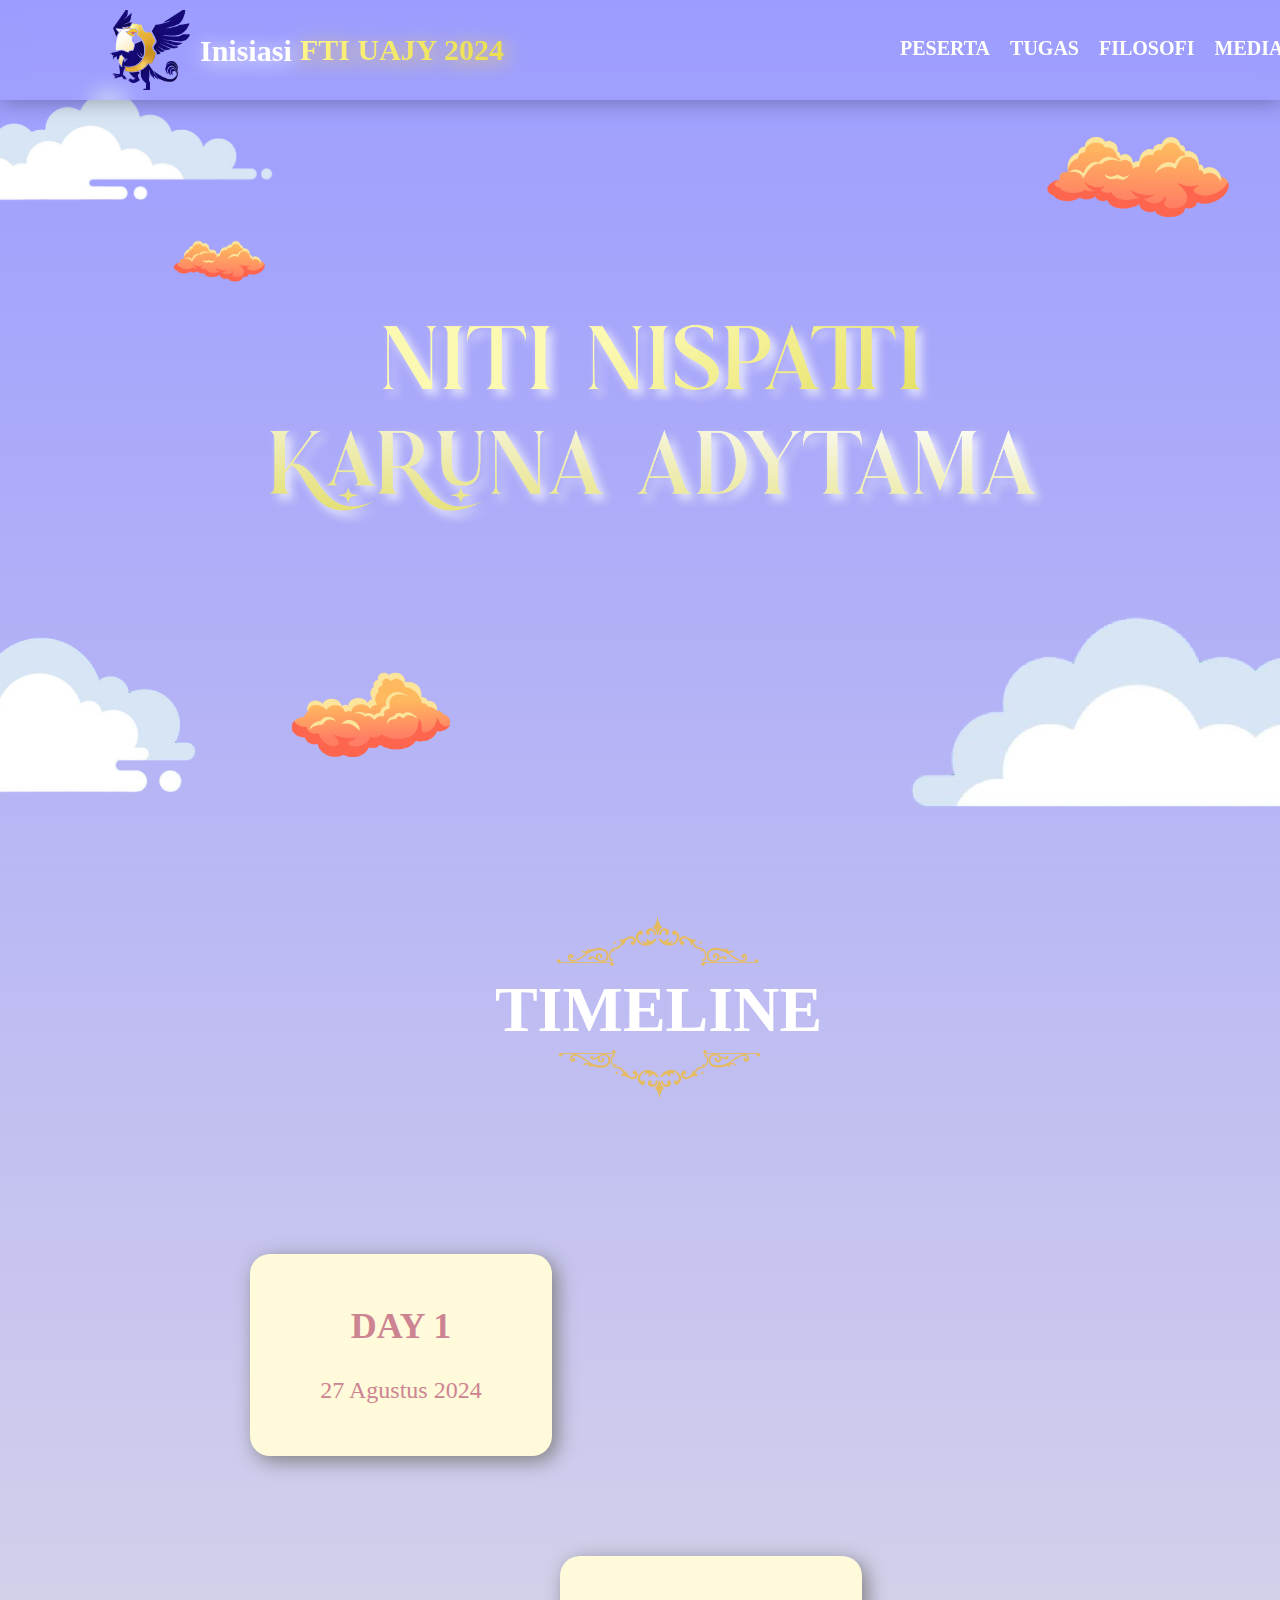
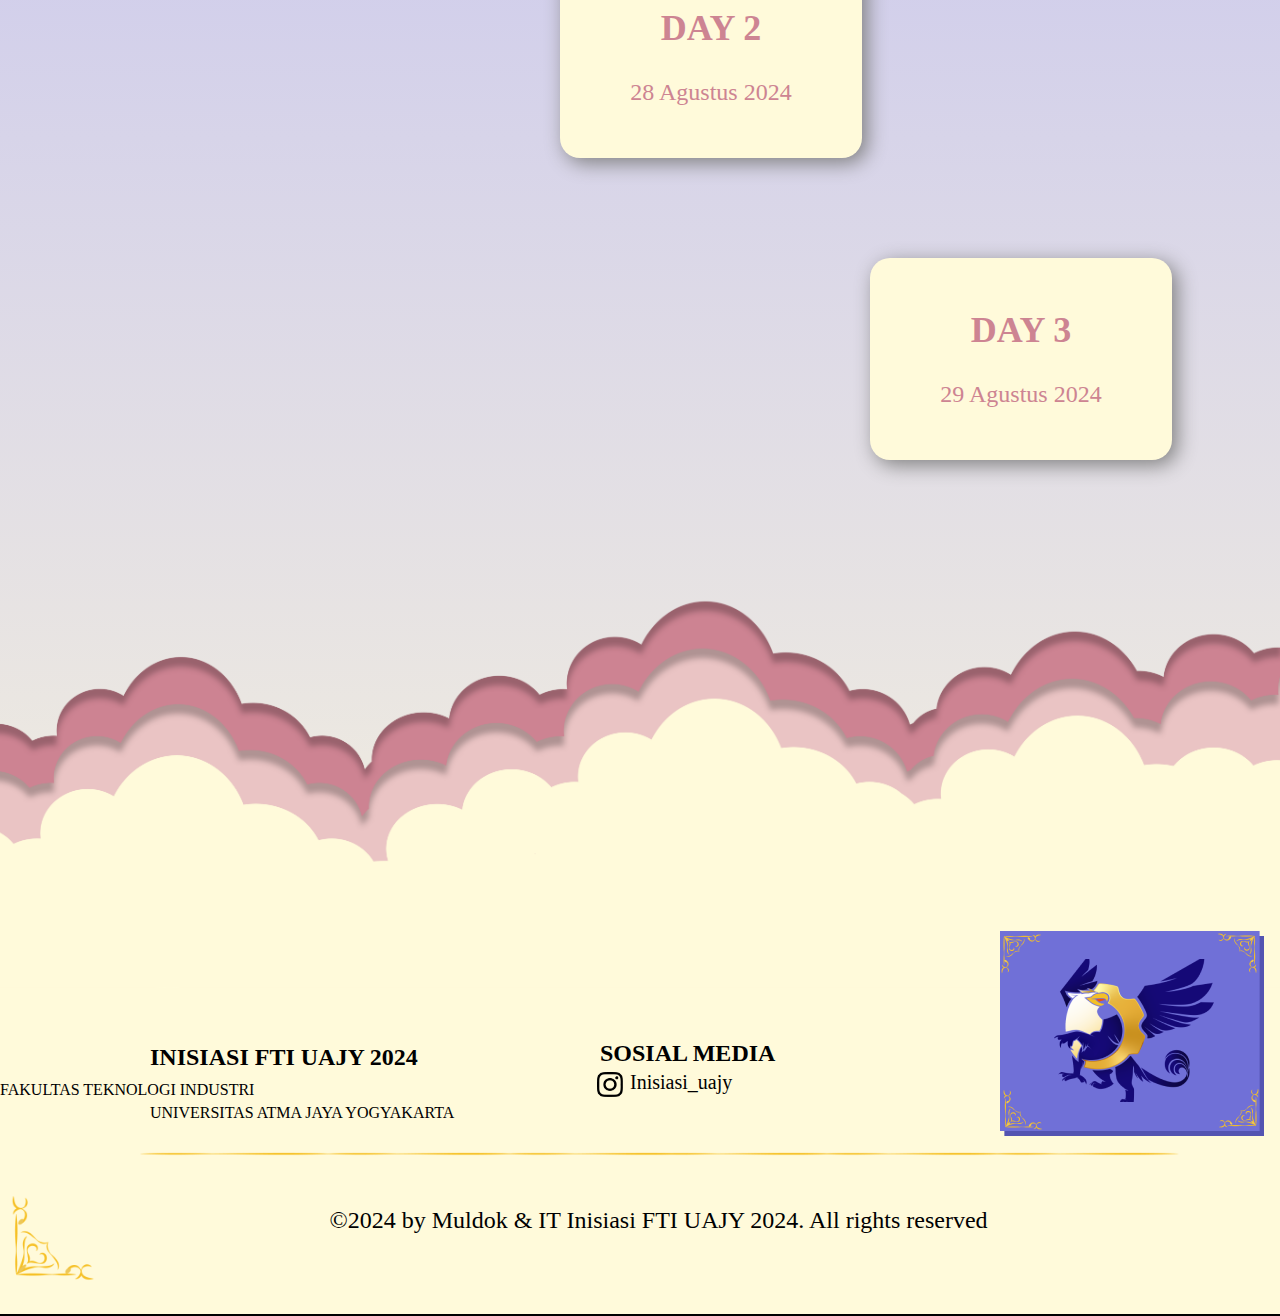
<file: index.html>
<!DOCTYPE html>
<html lang="en">
<head>
    <meta charset="UTF-8">
    <meta name="viewport" content="width=device-width, initial-scale=1.0">
    <title>INISIASI FTI UAJY 2024</title>
    <link rel="stylesheet" href="style.css">
</head>
<body>
    <div class="body">
        <!-- navbar -->
            <header class="navbar">
                <div class="logoblock">
                    <img class="imglogo" src="Asset Feeds/logo.png">
                    <h2 class="fontlogo">Inisiasi</h2>
                    <h2 class="fontlogo2">FTI UAJY 2024</h2>
                </div> 

                <div>
                    <ul class="listmenu">
                        <a href="peserta.html"><li class="peserta">PESERTA</li></a>
                        <a href="tugas.html"><li class="tugas">TUGAS</li></a>
                        <a href="filosofi.html"><li class="filosofi">FILOSOFI</li></a>
                        <a href="#"><li class="media">MEDIA</li></a>
                        <a href="#"><li class="panitia">PANITIA</li></a>
                    </ul>   
                </div>
            </header>    

        <!-- Content -->
            <section class="sec1">
                <img src="Asset Feeds/awan 1.png" class="awan1">
                <img src="Asset Feeds/awan orange 1.png" class="awanoren1"> 
                <img src="Asset Feeds/awan orange 1.png" class="awanoren3">
                <div class="blocktema">
                    <img src="Asset Feeds/Tema.png" class="tema">
                </div>
                <img src="Asset Feeds/awan 2.png" class="awan2">
                <img src="Asset Feeds/awan orange 2.png" class="awanoren2">
                <img src="Asset Feeds/awan 3.png" class="awan3">
            </section>

            <section class="sec2">
                <div class="bloksec2">
                    <img src="Asset Feeds/border atas.png" class="borderats">
                    <h1 class="timeline">TIMELINE</h1>
                    <img src="Asset Feeds/Border bawah.png" class="borderbwh">
                </div> 
                
                <div class="blokday1">
                    <h2 class="day1">DAY 1</h2>
                    <p class="tgl1">27 Agustus 2024</p>
                </div>

                <div class="blokday2">
                    <h2 class="day2">DAY 2</h2>
                    <p class="tgl2">28 Agustus 2024</p>
                </div>

                <div class="blokday3">
                    <h2 class="day3">DAY 3</h2>
                    <p class="tgl3">29 Agustus 2024</p>
                </div>
            </section>

            <section>
                <img src="Asset Feeds/kumpulan awan.png" class="kumpulanawan">
                <div class="bloksec3">
                    <h2 class="h2footer">INISIASI FTI UAJY 2024</h2>
                    <p class="fakultasfooter">FAKULTAS TEKNOLOGI INDUSTRI</p> 
                    <p class="univfooter">UNIVERSITAS ATMA JAYA YOGYAKARTA</p>
                    <div>
                        <img class="griffinfooter" src="Asset Feeds/Group 13.png">
                    </div>
                    <h2 class="medsosfooter">SOSIAL MEDIA</h2>
                    <img src="Asset Feeds/instagram logo.png" class="instalogo">
                    <p class="igfooter">Inisiasi_uajy</p>
                    <div>
                        <img src="Asset Feeds/Garis footer.png" class="garisfooter">
                    </div>
                    <div class="blokfooter">
                        <img src="Asset Feeds/Border sudut kiri.png" class="borderkiri">
                        <h2 class="copyright">©2024 by Muldok & IT Inisiasi FTI UAJY 2024. All rights reserved</h2>
                        <img src="Asset Feeds/Border sudut kanan.png" class="borderkanan">
                    </div>
                </div>
            </section>
    </div>
</body>
</html>
</file>
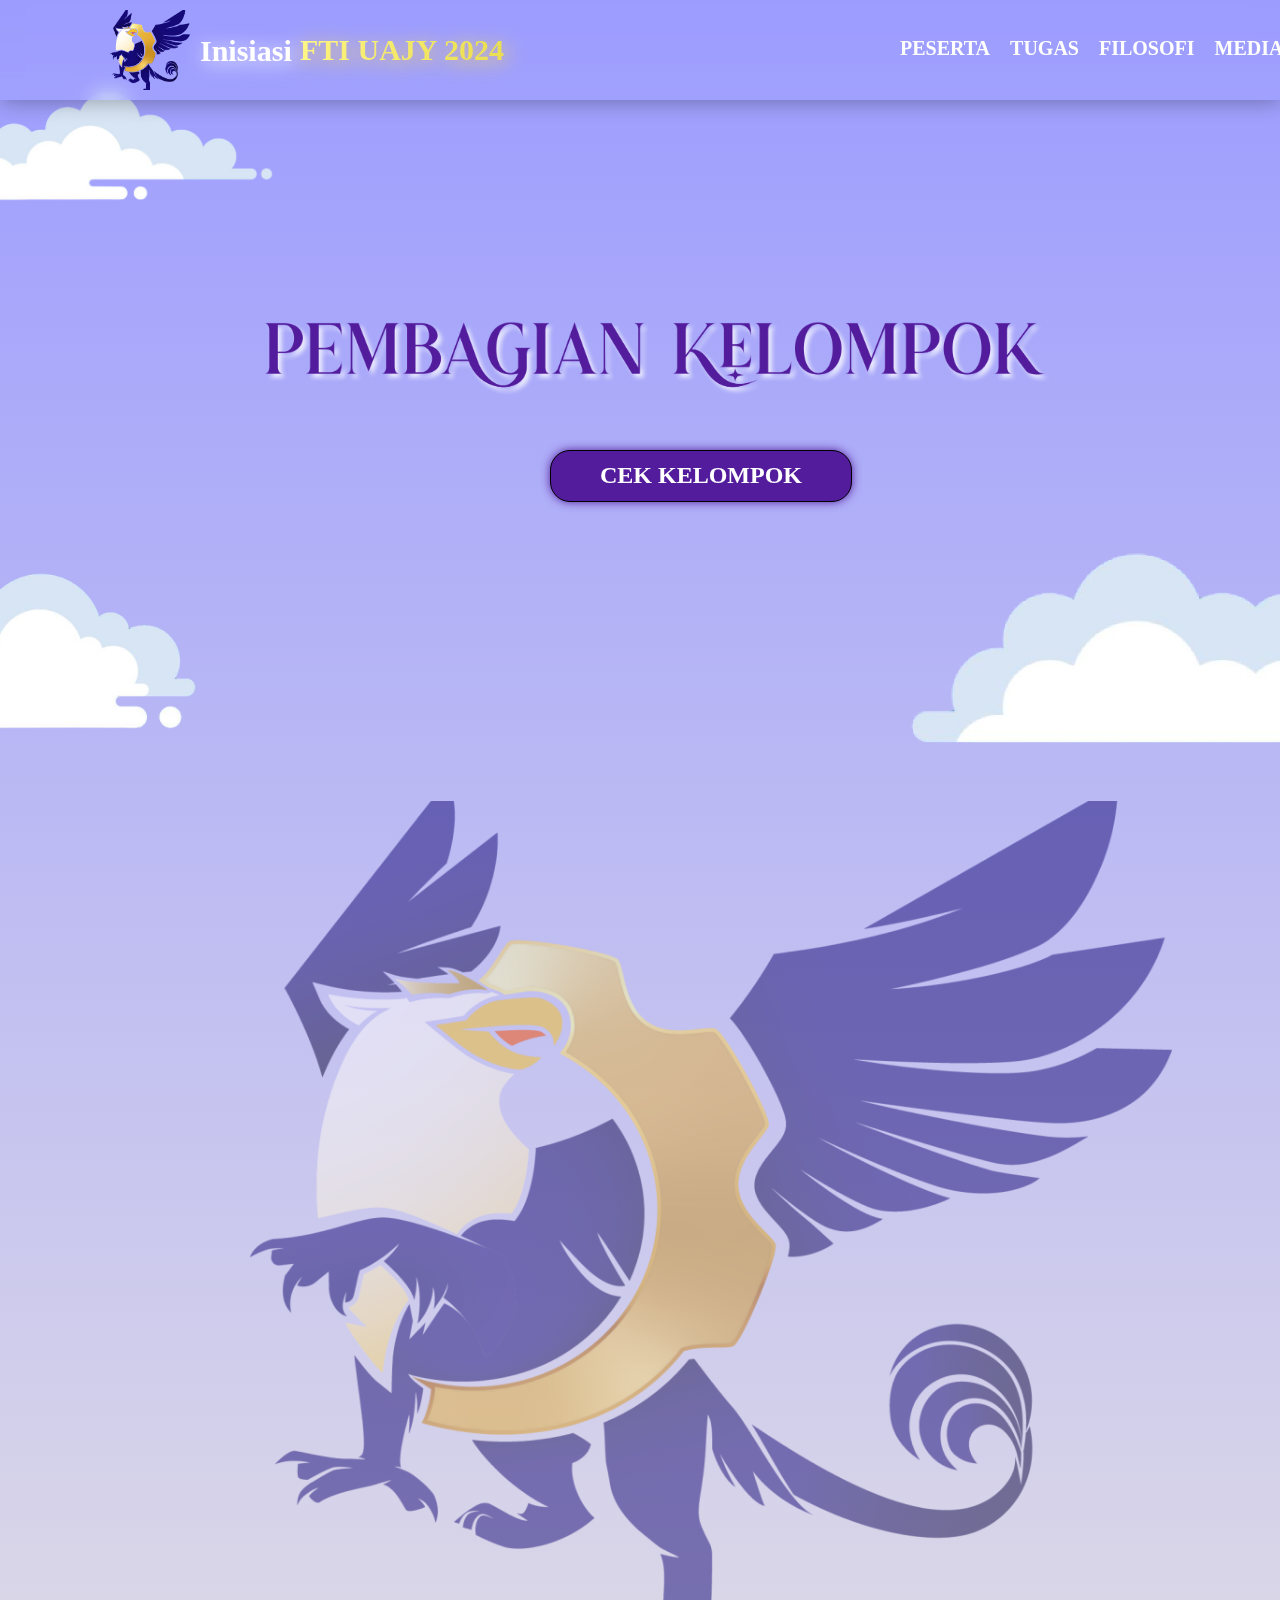
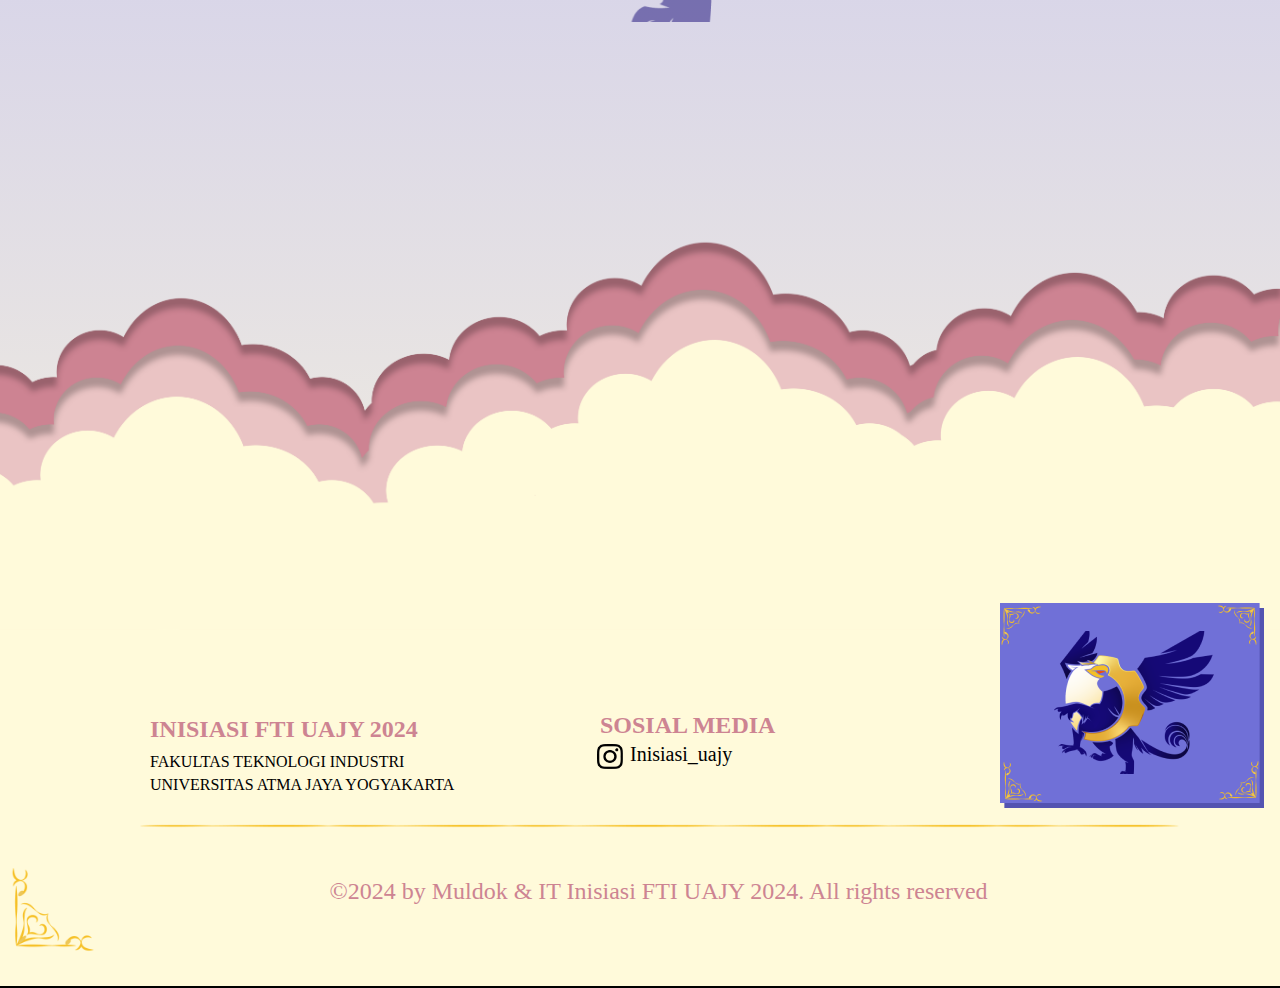
<file: peserta.html>
<!DOCTYPE html>
<html lang="en">
<head>
    <meta charset="UTF-8">
    <meta name="viewport" content="width=device-width, initial-scale=1.0">
    <title>INISIASI FTI UAJY 2024</title>
    <link rel="stylesheet" href="peserta.css">
</head>
<body>
    <div class="body">
        <!-- navbar -->
            <header class="navbar">
                <div class="logoblock">
                    <img class="imglogo" src="Asset Feeds/logo.png">
                    <h2 class="fontlogo">Inisiasi</h2>
                    <h2 class="fontlogo2">FTI UAJY 2024</h2>
                </div> 

                <div>
                    <ul class="listmenu">
                        <a href="#"><li class="peserta">PESERTA</li></a>
                        <a href="tugas.html"><li class="tugas">TUGAS</li></a>
                        <a href="#"><li class="filosofi">FILOSOFI</li></a>
                        <a href="#"><li class="media">MEDIA</li></a>
                        <a href="#"><li class="panitia">PANITIA</li></a>
                    </ul>   
                </div>
            </header>    

        <!-- Content -->
            <section class="sec1">
                <img src="Asset Feeds/awan 1.png" class="awan1">
                <div class="blocktema">
                    <img src="Asset Feeds/PEMBAGIAN KELOMPOK.png" class="tema">
                    <h2 class="btncek">CEK KELOMPOK</h2>
                </div>
                <img src="Asset Feeds/awan 2.png" class="awan2">
                <img src="Asset Feeds/awan 3.png" class="awan3">
            </section>

            <section class="sec2">
                <img src="Asset Feeds/griffin low.png" class="griffin">
            </section>

            <section>
                <img src="Asset Feeds/kumpulan awan.png" class="kumpulanawan">
                <div class="bloksec3">
                    <h2 class="h2footer">INISIASI FTI UAJY 2024</h2>
                    <p class="fakultasfooter">FAKULTAS TEKNOLOGI INDUSTRI</p> 
                    <p class="univfooter">UNIVERSITAS ATMA JAYA YOGYAKARTA</p>
                    <div>
                        <img class="griffinfooter" src="Asset Feeds/Group 13.png">
                    </div>
                    <h2 class="medsosfooter">SOSIAL MEDIA</h2>
                    <img src="Asset Feeds/instagram logo.png" class="instalogo">
                    <p class="igfooter">Inisiasi_uajy</p>
                    <div>
                        <img src="Asset Feeds/Garis footer.png" class="garisfooter">
                    </div>
                    <div class="blokfooter">
                        <img src="Asset Feeds/Border sudut kiri.png" class="borderkiri">
                        <h2 class="copyright">©2024 by Muldok & IT Inisiasi FTI UAJY 2024. All rights reserved</h2>
                        <img src="Asset Feeds/Border sudut kanan.png" class="borderkanan">
                    </div>
                </div>
            </section>
    </div>
</body>
</html>
</file>
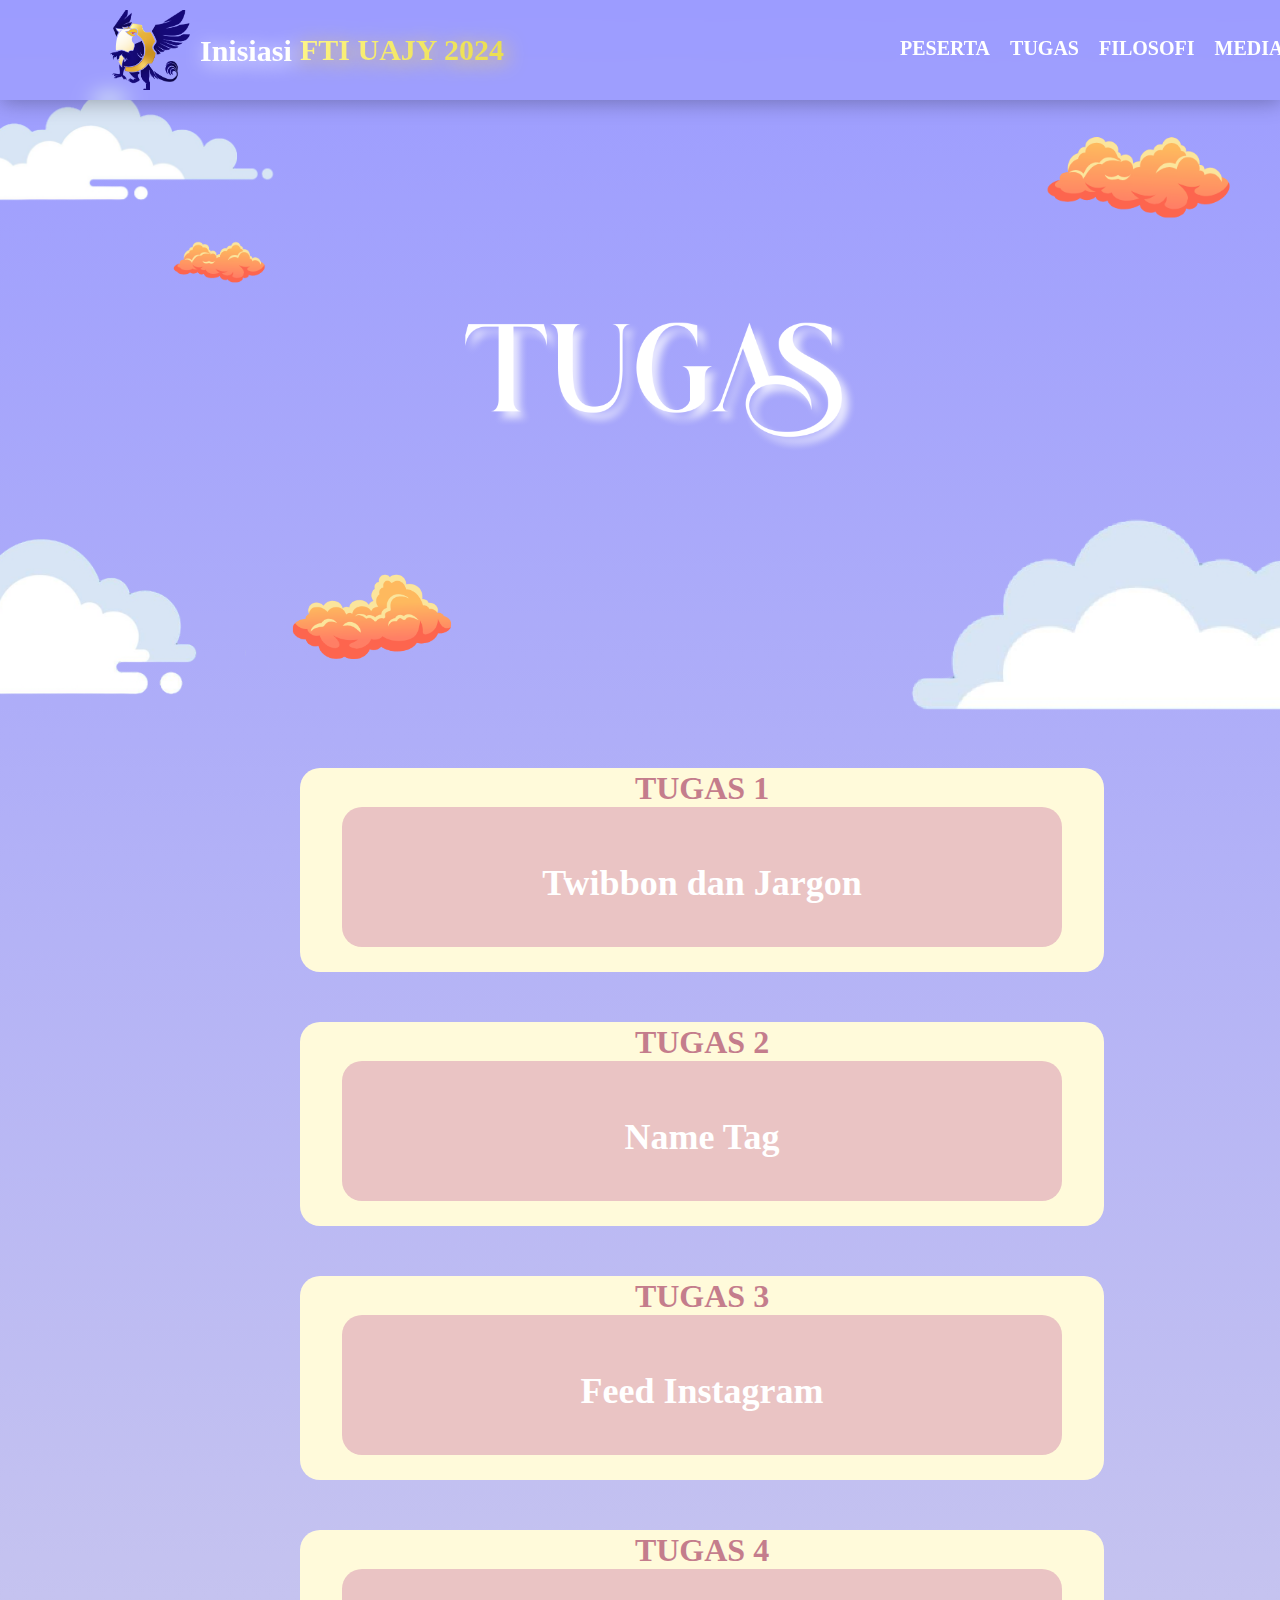
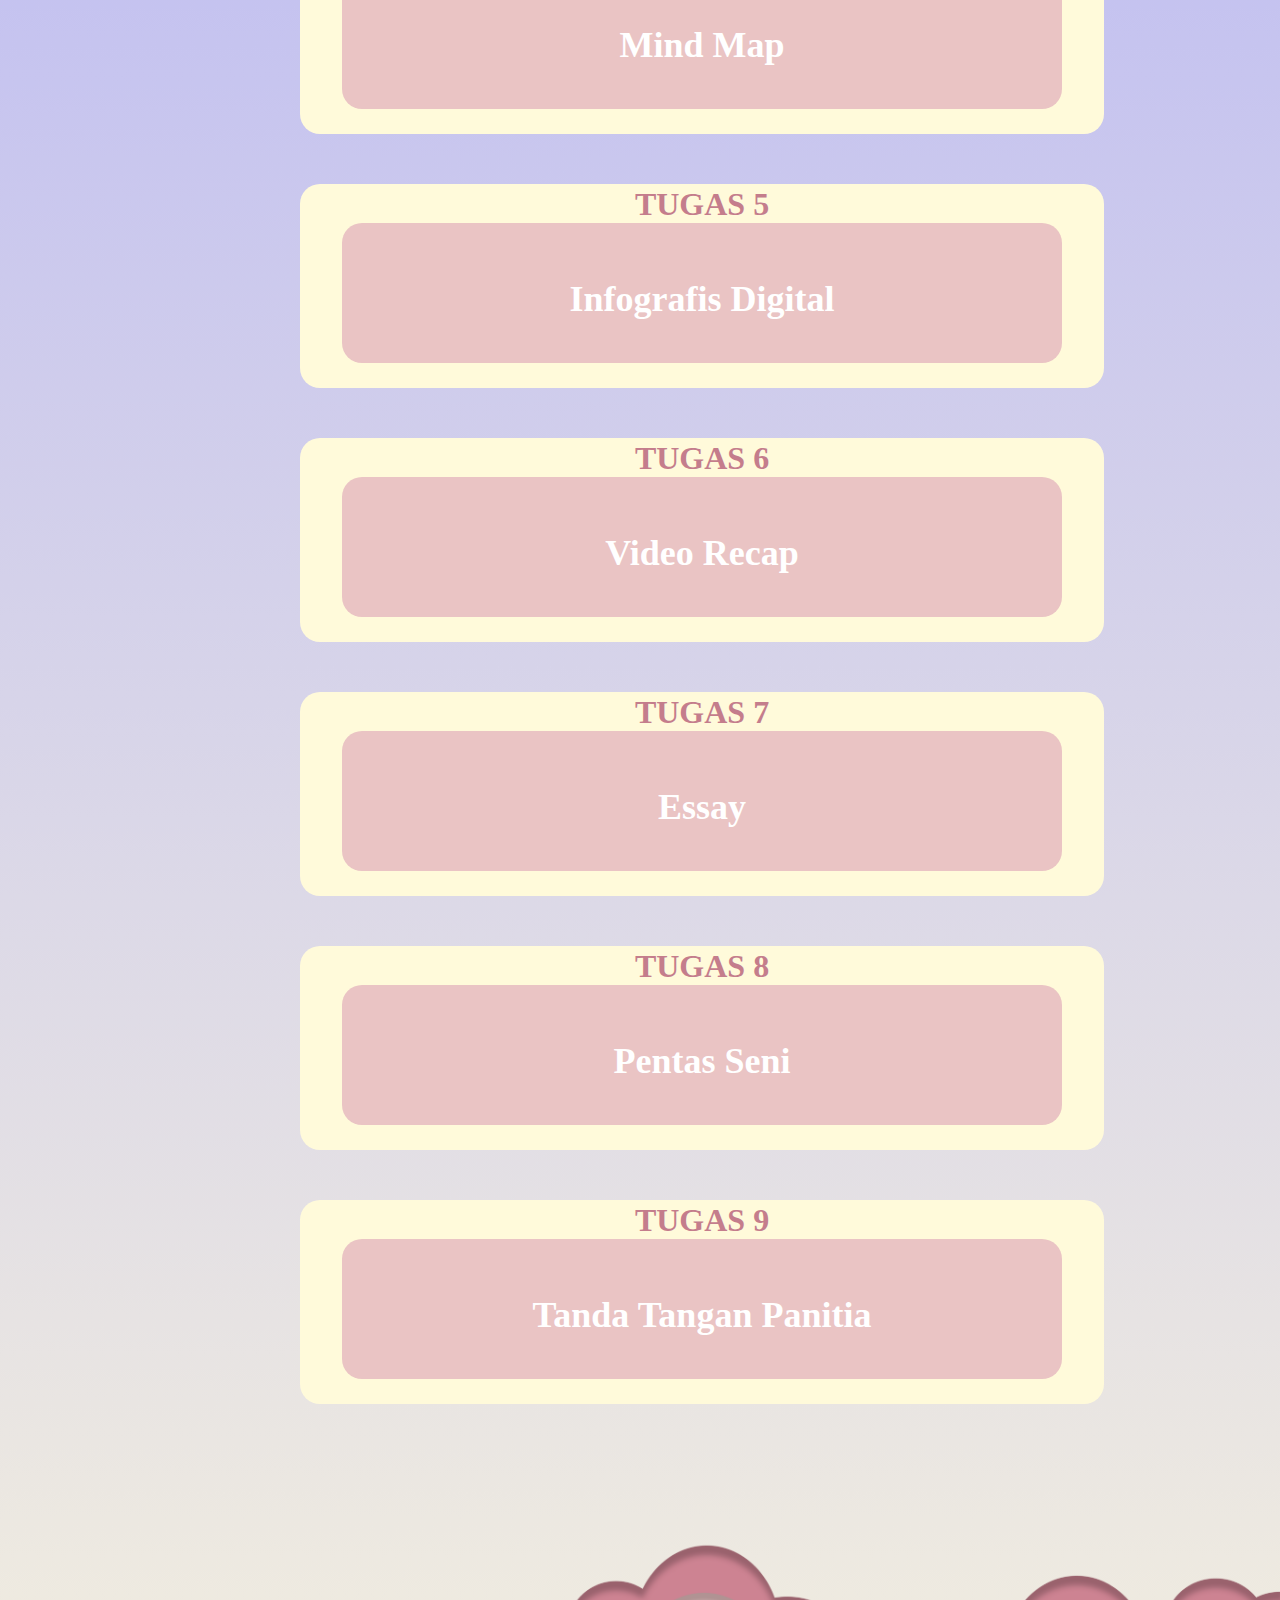
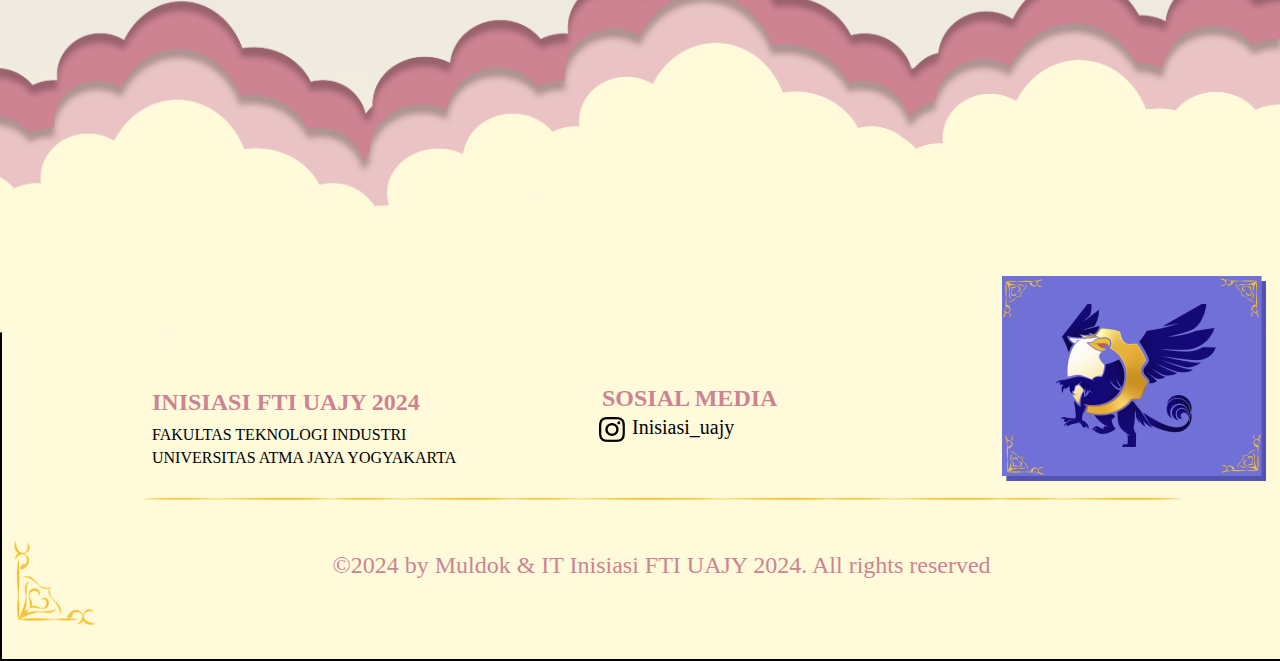
<file: tugas.html>
<!DOCTYPE html>
<html lang="en">
<head>
    <meta charset="UTF-8">
    <meta name="viewport" content="width=device-width, initial-scale=1.0">
    <title>INISIASI FTI UAJY 2024</title>
    <link rel="stylesheet" href="tugas.css">
</head>
<body>
    <div class="body">
        <!-- navbar -->
            <header class="navbar">
                <div class="logoblock">
                    <img class="imglogo" src="Asset Feeds/logo.png">
                    <h2 class="fontlogo">Inisiasi</h2>
                    <h2 class="fontlogo2">FTI UAJY 2024</h2>
                </div> 

                <div>
                    <ul class="listmenu">
                        <a href="peserta.html"><li class="peserta">PESERTA</li></a>
                        <a href="#"><li class="tugas">TUGAS</li></a>
                        <a href="filosofi.html"><li class="filosofi">FILOSOFI</li></a>
                        <a href="#"><li class="media">MEDIA</li></a>
                        <a href="#"><li class="panitia">PANITIA</li></a>
                    </ul>   
                </div>
            </header>    

        <!-- Content -->
            <section class="sec1">
                <img src="Asset Feeds/awan 1.png" class="awan1">
                <img src="Asset Feeds/awan orange 1.png" class="awanoren1"> 
                <img src="Asset Feeds/awan orange 1.png" class="awanoren3">
                <div class="blocktema">
                    <img src="Asset Feeds/TUGAS.png" class="tema">
                </div>
                <img src="Asset Feeds/awan 2.png" class="awan2">
                <img src="Asset Feeds/awan orange 2.png" class="awanoren2">
                <img src="Asset Feeds/awan 3.png" class="awan3">
            </section>

            <section>
                <div class="bloktgs1">
                    <h1 class="tgs1">TUGAS 1</h1>
                    <p class="ptgs1">
                        <h2 style="margin-top: -85px; font-family: sinerva; font-size: 36px; color: white;">Twibbon dan Jargon</h2>
                    </p>
                </div>

                <div class="bloktgs2">
                    <h1 class="tgs2">TUGAS 2</h1>
                    <p class="ptgs2">
                        <h2 style="margin-top: -85px; font-family: sinerva; font-size: 36px; color: white;">Name Tag</h2>
                    </p>
                </div>

                <div class="bloktgs3">
                    <h1 class="tgs3">TUGAS 3</h1>
                    <p class="ptgs3">
                        <h2 style="margin-top: -85px; font-family: sinerva; font-size: 36px; color: white;">Feed Instagram</h2>
                    </p>
                </div>

                <div class="bloktgs4">
                    <h1 class="tgs4">TUGAS 4</h1>
                    <p class="ptgs4">
                        <h2 style="margin-top: -85px; font-family: sinerva; font-size: 36px; color: white;">Mind Map</h2>
                    </p>
                </div>

                <div class="bloktgs5">
                    <h1 class="tgs5">TUGAS 5</h1>
                    <p class="ptgs5">
                        <h2 style="margin-top: -85px; font-family: sinerva; font-size: 36px; color: white;">Infografis Digital</h2>
                    </p>
                </div>

                <div class="bloktgs6">
                    <h1 class="tgs6">TUGAS 6</h1>
                    <p class="ptgs6">
                        <h2 style="margin-top: -85px; font-family: sinerva; font-size: 36px; color: white;">Video Recap</h2>
                    </p>
                </div>

                <div class="bloktgs7">
                    <h1 class="tgs7">TUGAS 7</h1>
                    <p class="ptgs7">
                        <h2 style="margin-top: -85px; font-family: sinerva; font-size: 36px; color: white;">Essay</h2>
                    </p>
                </div>

                <div class="bloktgs8">
                    <h1 class="tgs8">TUGAS 8</h1>
                    <p class="ptgs8">
                        <h2 style="margin-top: -85px; font-family: sinerva; font-size: 36px; color: white;">Pentas Seni</h2>
                    </p>
                </div>

                <div class="bloktgs9">
                    <h1 class="tgs9">TUGAS 9</h1>
                    <p class="ptgs9">
                        <h2 style="margin-top: -85px; font-family: sinerva; font-size: 36px; color: white;">Tanda Tangan Panitia</h2>
                    </p>
                </div>
            </section>

            <section>
                <img src="Asset Feeds/kumpulan awan.png" class="kumpulanawan">
                <div class="bloksec3">
                    <h2 class="h2footer">INISIASI FTI UAJY 2024</h2>
                    <p class="fakultasfooter">FAKULTAS TEKNOLOGI INDUSTRI</p> 
                    <p class="univfooter">UNIVERSITAS ATMA JAYA YOGYAKARTA</p>
                    <div>
                        <img class="griffinfooter" src="Asset Feeds/Group 13.png">
                    </div>
                    <h2 class="medsosfooter">SOSIAL MEDIA</h2>
                    <img src="Asset Feeds/instagram logo.png" class="instalogo">
                    <p class="igfooter">Inisiasi_uajy</p>
                    <div>
                        <img src="Asset Feeds/Garis footer.png" class="garisfooter">
                    </div>
                    <div class="blokfooter">
                        <img src="Asset Feeds/Border sudut kiri.png" class="borderkiri">
                        <h2 class="copyright">©2024 by Muldok & IT Inisiasi FTI UAJY 2024. All rights reserved</h2>
                        <img src="Asset Feeds/Border sudut kanan.png" class="borderkanan">
                    </div>
                </div>
            </section>
    </div>
</body>
</html>
</file>
<file: style.css>
*,
html {
  margin: 0;
  padding: 0;
  font-family: astrid, sinerva, butler;
  scroll-behavior: smooth;
}

a {
  text-decoration: none;
}

li {
  text-decoration: none;
  list-style-type: none;
}

body {
  display: grid;
  min-height: 300vh;
  background: linear-gradient(#9c9cff, #fffada);
  width: 100%;
  cursor: default;
  overflow-x: hidden;
}

/* Navbar */

.navbar {
  position: fixed;
  width: 100%;
  height: 100px;
  backgorund: drop;
  backdrop-filter: blur(10px);
  box-shadow: 1px 2px 20px rgba(0, 0, 0, 0.3);
}

.imglogo {
  width: 80px;
  height: 80px;
  padding: 10px;
  margin-left: 100px;
}

.fontlogo {
  color: white;
  font-family: astrid;
  display: flex;
  font-size: 30px;
  padding: 10px;
  margin-left: 190px;
  margin-top: -80px;
  text-shadow: 2px 3px 20px white;
}

.fontlogo2 {
  background: linear-gradient(90deg, #fffb92, #d9d233);
  -webkit-background-clip: text;
  -webkit-text-fill-color: transparent;
  width: 300px;
  font-weight: 700;
  display: flex;
  font-size: 30px;
  margin-left: 290px;
  margin-top: -55px;
  font-family: astrid;
  padding: 10px;
  text-shadow: 2px 3px 20px #ffd84e;
}

.listmenu {
  display: flex;
  font-size: 20px;
  margin-left: 900px;
  margin-top: -40px;
}

.peserta {
  color: white;
  position: relative;
  font-size: 20px;
  font-family: "astrid";
  font-weight: bold;
}

.peserta::before {
  content: "PESERTA";
  position: absolute;
  width: 0%;
  overflow: hidden;
  color: #fffb92;
  border-right: transparent;
  transition: 0.5s ease-in-out;
}

.peserta:hover::before {
  width: 100%;
  filter: drop-shadow(0 0 25px #ffd84e);
}

.tugas {
  color: white;
  position: relative;
  font-size: 20px;
  font-family: "astrid";
  font-weight: bold;
  margin-left: 20px;
}

.tugas::before {
  content: "TUGAS";
  position: absolute;
  width: 0%;
  overflow: hidden;
  color: #fffb92;
  border-right: transparent;
  transition: 0.5s ease-in-out;
}

.tugas:hover::before {
  width: 100%;
  filter: drop-shadow(0 0 25px #ffd84e);
}

.filosofi {
  color: white;
  position: relative;
  font-size: 20px;
  font-family: "astrid";
  font-weight: bold;
  margin-left: 20px;
}

.filosofi::before {
  content: "FILOSOFI";
  position: absolute;
  width: 0%;
  overflow: hidden;
  color: #fffb92;
  border-right: transparent;
  transition: 0.5s ease-in-out;
}

.filosofi:hover::before {
  width: 100%;
  filter: drop-shadow(0 0 25px #ffd84e);
}

.media {
  color: white;
  position: relative;
  font-size: 20px;
  font-family: "astrid";
  font-weight: bold;
  margin-left: 20px;
}

.media::before {
  content: "MEDIA";
  position: absolute;
  width: 0%;
  overflow: hidden;
  color: #fffb92;
  border-right: transparent;
  transition: 0.5s ease-in-out;
}

.media:hover::before {
  width: 100%;
  filter: drop-shadow(0 0 25px #ffd84e);
}

.panitia {
  color: white;
  position: relative;
  font-size: 20px;
  font-family: "astrid";
  font-weight: bold;
  margin-left: 20px;
}

.panitia::before {
  content: "PANITIA";
  position: absolute;
  width: 0%;
  overflow: hidden;
  color: #fffb92;
  border-right: transparent;
  transition: 0.5s ease-in-out;
}

.panitia:hover::before {
  width: 100%;
  filter: drop-shadow(0 0 25px #ffd84e);
}

/* Content */

/* section 1 */

.sec1 {
}

.blocktema {
  text-align: center;
  justify-content: center;
  align-content: center;
}

.tema {
  width: 60%;
  align-content: center;
  margin-top: 0px;
  padding: 10px;
}

.awan1 {
  width: 30%;
  margin-left: -80px;
  margin-top: 50px;
}

.awan2 {
  width: 30%;
  margin-left: -150px;
  margin-top: -10px;
}

.awan3 {
  width: 70%;
  margin-top: -250px;
  margin-left: 800px;
}

.awanoren1 {
  width: 20%;
  margin-top: -120px;
  margin-left: 1000px;
}

.awanoren2 {
  width: 20%;
  margin-top: -50px;
}

.awanoren3 {
  width: 10%;
  margin-top: -50px;
  margin-left: 150px;
}

.awanoren4 {
  width: 20%;
  margin-top: -200px;
  margin-left: 400px;
}

/* section 2 */

.bloksec2 {
  justify-content: center;
  text-align: center;
}

.timeline {
  font-size: 64px;
  color: white;
  font-family: sinerva;
}

.borderats {
  width: 20%;
  margin-top: 50px;
  margin-left: -12px;
}

.borderbwh {
  width: 20%;
  margin-left: 12px;
}

.blokday1 {
  width: 300px;
  height: 200px;
  border: 1px solid transparent;
  background: #fffada;
  margin-left: 250px;
  margin-top: 150px;
  border-radius: 20px;
  box-shadow: 5px 5px 20px grey;
}

.day1 {
  justify-content: center;
  text-align: center;
  margin-top: 50px;
  font-size: 36px;
  font-family: sinerva;
  color: #cd8492;
}

.tgl1 {
  text-align: center;
  justify-content: center;
  margin-top: 30px;
  font-family: sinerva;
  font-size: 24px;
  color: #cd8492;
}

.blokday2 {
  width: 300px;
  height: 200px;
  border: 1px solid transparent;
  background: #fffada;
  margin-left: 560px;
  margin-top: 100px;
  border-radius: 20px;
  box-shadow: 5px 5px 20px grey;
}

.day2 {
  justify-content: center;
  text-align: center;
  margin-top: 50px;
  font-size: 36px;
  font-family: sinerva;
  color: #cd8492;
}

.tgl2 {
  text-align: center;
  justify-content: center;
  margin-top: 30px;
  font-family: sinerva;
  font-size: 24px;
  color: #cd8492;
}

.blokday3 {
  width: 300px;
  height: 200px;
  border: 1px solid transparent;
  background: #fffada;
  margin-left: 870px;
  margin-top: 100px;
  border-radius: 20px;
  box-shadow: 5px 5px 20px grey;
}

.day3 {
  justify-content: center;
  text-align: center;
  margin-top: 50px;
  font-size: 36px;
  font-family: sinerva;
  color: #cd8492;
}

.tgl3 {
  text-align: center;
  justify-content: center;
  margin-top: 30px;
  font-family: sinerva;
  font-size: 24px;
  color: #cd8492;
}

/* section 3 */

.kumpulanawan {
  width: 150%;
  margin-left: -200px;
  margin-top: 100px;
}

.bloksec3 {
  border: 2px solid black;
  margin-top: -50px;
  margin-left: -2px;
  width: 100%;
  height: 370px;
  background: #fffada;
}

.h2footer {
  margin-top: 100px;
  margin-left: 150px;
  font-family: sinerva;
}

.fakultasfooter {
  margin-top: 10px;~
  margin-left: 150px;
  font-family: astrid;
  font-weight: 500;
}

.univfooter {
  margin-top: 5px;
  margin-left: 150px;
  font-family: astrid;
  font-weight: 500;
}

.medsosfooter {
  margin-left: 600px;
  margin-top: -100px;
  font-family: sinerva;
}

.instalogo {
  width: 2%;
  margin-left: 597px;
  margin-top: 5px;
}

.igfooter {
  margin-left: 630px;
  margin-top: -30px;
  font-family: astrid;
  font-size: 20px;
}

.griffinfooter {
  margin-top: -200px;
  margin-left: 1000px;
}

.garisfooter {
  width: 80%;
  margin-left: 130px;
  margin-top: 30px;
}
.borderkanan {
  width: 7%;
  margin-left: 1315px;
  margin-top: -50px;
}

.borderkiri {
  width: 7%;
  margin-left: 5px;
}

.blokfooter {
  margin-top: 10px;
  width: 100%;
  height: 110px;
}

.copyright {
  text-align: center;
  margin-top: -80px;
  font-family: sinerva;
  font-weight: 500;
}
</file>
<file: peserta.css>
*,
html {
  margin: 0;
  padding: 0;
  font-family: astrid, sinerva, butler;
  scroll-behavior: smooth;
}

a {
  text-decoration: none;
}

li {
  text-decoration: none;
  list-style-type: none;
}

body {
  display: grid;
  min-height: 200vh;
  background: linear-gradient(#9c9cff, #fffada);
  width: 100%;
  cursor: default;
  overflow-x: hidden;
}

/* Navbar */

.navbar {
  position: fixed;
  width: 100%;
  height: 100px;
  backgorund: drop;
  backdrop-filter: blur(10px);
  box-shadow: 1px 2px 20px rgba(0, 0, 0, 0.3);
}

.imglogo {
  width: 80px;
  height: 80px;
  padding: 10px;
  margin-left: 100px;
}

.fontlogo {
  color: white;
  font-family: astrid;
  display: flex;
  font-size: 30px;
  padding: 10px;
  margin-left: 190px;
  margin-top: -80px;
  text-shadow: 2px 3px 20px white;
}

.fontlogo2 {
  background: linear-gradient(90deg, #fffb92, #d9d233);
  -webkit-background-clip: text;
  -webkit-text-fill-color: transparent;
  width: 300px;
  font-weight: 700;
  display: flex;
  font-size: 30px;
  margin-left: 290px;
  margin-top: -55px;
  font-family: astrid;
  padding: 10px;
  text-shadow: 2px 3px 20px #ffd84e;
}

.listmenu {
  display: flex;
  font-size: 20px;
  margin-left: 900px;
  margin-top: -40px;
}

.peserta {
  color: white;
  position: relative;
  font-size: 20px;
  font-family: "astrid";
  font-weight: bold;
}

.peserta::before {
  content: "PESERTA";
  position: absolute;
  width: 0%;
  overflow: hidden;
  color: #fffb92;
  border-right: transparent;
  transition: 0.5s ease-in-out;
}

.peserta:hover::before {
  width: 100%;
  filter: drop-shadow(0 0 25px #ffd84e);
}

.tugas {
  color: white;
  position: relative;
  font-size: 20px;
  font-family: "astrid";
  font-weight: bold;
  margin-left: 20px;
}

.tugas::before {
  content: "TUGAS";
  position: absolute;
  width: 0%;
  overflow: hidden;
  color: #fffb92;
  border-right: transparent;
  transition: 0.5s ease-in-out;
}

.tugas:hover::before {
  width: 100%;
  filter: drop-shadow(0 0 25px #ffd84e);
}

.filosofi {
  color: white;
  position: relative;
  font-size: 20px;
  font-family: "astrid";
  font-weight: bold;
  margin-left: 20px;
}

.filosofi::before {
  content: "FILOSOFI";
  position: absolute;
  width: 0%;
  overflow: hidden;
  color: #fffb92;
  border-right: transparent;
  transition: 0.5s ease-in-out;
}

.filosofi:hover::before {
  width: 100%;
  filter: drop-shadow(0 0 25px #ffd84e);
}

.media {
  color: white;
  position: relative;
  font-size: 20px;
  font-family: "astrid";
  font-weight: bold;
  margin-left: 20px;
}

.media::before {
  content: "MEDIA";
  position: absolute;
  width: 0%;
  overflow: hidden;
  color: #fffb92;
  border-right: transparent;
  transition: 0.5s ease-in-out;
}

.media:hover::before {
  width: 100%;
  filter: drop-shadow(0 0 25px #ffd84e);
}

.panitia {
  color: white;
  position: relative;
  font-size: 20px;
  font-family: "astrid";
  font-weight: bold;
  margin-left: 20px;
}

.panitia::before {
  content: "PANITIA";
  position: absolute;
  width: 0%;
  overflow: hidden;
  color: #fffb92;
  border-right: transparent;
  transition: 0.5s ease-in-out;
}

.panitia:hover::before {
  width: 100%;
  filter: drop-shadow(0 0 25px #ffd84e);
}

/* Content */

/* section 1 */

.sec1 {
}

.blocktema {
  text-align: center;
  justify-content: center;
  align-content: center;
}

.btncek {
  background: #531c9c;
  text-alignc: center;
  justify-content: center;
  align-content: center;
  border: 1px solid black;
  border-radius: 20px;
  width: 300px;
  height: 50px;
  margin-left: 550px;
  margin-top: 20px;
  color: white;
  font-family: sinerva;
  filter: drop-shadow(0 0 5px #531c9c);
  transition: 0.5s ease-in-out;
}

.btncek:hover {
  background: white;
  color: #531c9c;
  filter: drop-shadow(0 0 25px white);
  transition: 0.5s ease-in-out;
}

.tema {
  width: 60%;
  align-content: center;
  text-align: center;
  margin-top: 100px;
  padding: 10px;
}

.awan1 {
  width: 30%;
  margin-left: -80px;
  margin-top: 50px;
}

.awan2 {
  width: 30%;
  margin-left: -150px;
  margin-top: -10px;
}

.awan3 {
  width: 70%;
  margin-top: -250px;
  margin-left: 800px;
}

/* section 2 */

.sec2 {
  width: 100%;
  height: 1000px;
}

.griffin {
  width: 70%;
  text-align: center;
  margin-left: 250px;
}

/* section 3 */

.kumpulanawan {
  width: 150%;
  margin-left: -200px;
  margin-top: 0px;
}

.bloksec3 {
  border: 2px solid black;
  margin-top: -20px;
  margin-left: -2px;
  width: 100%;
  height: 370px;
  background: #fffada;
}

.h2footer {
  margin-top: 100px;
  margin-left: 150px;
  font-family: sinerva;
  color: #cd8492;
}

.fakultasfooter {
  margin-top: 10px;
  margin-left: 150px;
  font-family: astrid;
  font-weight: 500;
}

.univfooter {
  margin-top: 5px;
  margin-left: 150px;
  font-family: astrid;
  font-weight: 500;
}

.medsosfooter {
  margin-left: 600px;
  margin-top: -100px;
  font-family: sinerva;
  color: #cd8492;
}

.instalogo {
  width: 2%;
  margin-left: 597px;
  margin-top: 5px;
}

.igfooter {
  margin-left: 630px;
  margin-top: -30px;
  font-family: astrid;
  font-size: 20px;
}

.griffinfooter {
  margin-top: -200px;
  margin-left: 1000px;
}

.garisfooter {
  width: 80%;
  margin-left: 130px;
  margin-top: 30px;
}
.borderkanan {
  width: 7%;
  margin-left: 1315px;
  margin-top: -50px;
}

.borderkiri {
  width: 7%;
  margin-left: 5px;
}

.blokfooter {
  margin-top: 10px;
  width: 100%;
  height: 110px;
}

.copyright {
  text-align: center;
  margin-top: -80px;
  font-family: sinerva;
  font-weight: 500;
  color: #cd8492;
}
</file>
<file: tugas.css>
*,
html {
  margin: 0;
  padding: 0;
  font-family: astrid, sinerva, butler;
  scroll-behavior: smooth;
}

a {
  text-decoration: none;
}

li {
  text-decoration: none;
  list-style-type: none;
}

body {
  display: grid;
  min-height: 300vh;
  background: linear-gradient(#9c9cff, #fffada);
  width: 100%;
  cursor: default;
  overflow-x: hidden;
}

/* Navbar */

.navbar {
  position: fixed;
  width: 100%;
  height: 100px;
  backgorund: drop;
  backdrop-filter: blur(10px);
  box-shadow: 1px 2px 20px rgba(0, 0, 0, 0.3);
}

.imglogo {
  width: 80px;
  height: 80px;
  padding: 10px;
  margin-left: 100px;
}

.fontlogo {
  color: white;
  font-family: astrid;
  display: flex;
  font-size: 30px;
  padding: 10px;
  margin-left: 190px;
  margin-top: -80px;
  text-shadow: 2px 3px 20px white;
}

.fontlogo2 {
  background: linear-gradient(90deg, #fffb92, #d9d233);
  -webkit-background-clip: text;
  -webkit-text-fill-color: transparent;
  width: 300px;
  font-weight: 700;
  display: flex;
  font-size: 30px;
  margin-left: 290px;
  margin-top: -55px;
  font-family: astrid;
  padding: 10px;
  text-shadow: 2px 3px 20px #ffd84e;
}

.listmenu {
  display: flex;
  font-size: 20px;
  margin-left: 900px;
  margin-top: -40px;
}

.peserta {
  color: white;
  position: relative;
  font-size: 20px;
  font-family: "astrid";
  font-weight: bold;
}

.peserta::before {
  content: "PESERTA";
  position: absolute;
  width: 0%;
  overflow: hidden;
  color: #fffb92;
  border-right: transparent;
  transition: 0.5s ease-in-out;
}

.peserta:hover::before {
  width: 100%;
  filter: drop-shadow(0 0 25px #ffd84e);
}

.tugas {
  color: white;
  position: relative;
  font-size: 20px;
  font-family: "astrid";
  font-weight: bold;
  margin-left: 20px;
}

.tugas::before {
  content: "TUGAS";
  position: absolute;
  width: 0%;
  overflow: hidden;
  color: #fffb92;
  border-right: transparent;
  transition: 0.5s ease-in-out;
}

.tugas:hover::before {
  width: 100%;
  filter: drop-shadow(0 0 25px #ffd84e);
}

.filosofi {
  color: white;
  position: relative;
  font-size: 20px;
  font-family: "astrid";
  font-weight: bold;
  margin-left: 20px;
}

.filosofi::before {
  content: "FILOSOFI";
  position: absolute;
  width: 0%;
  overflow: hidden;
  color: #fffb92;
  border-right: transparent;
  transition: 0.5s ease-in-out;
}

.filosofi:hover::before {
  width: 100%;
  filter: drop-shadow(0 0 25px #ffd84e);
}

.media {
  color: white;
  position: relative;
  font-size: 20px;
  font-family: "astrid";
  font-weight: bold;
  margin-left: 20px;
}

.media::before {
  content: "MEDIA";
  position: absolute;
  width: 0%;
  overflow: hidden;
  color: #fffb92;
  border-right: transparent;
  transition: 0.5s ease-in-out;
}

.media:hover::before {
  width: 100%;
  filter: drop-shadow(0 0 25px #ffd84e);
}

.panitia {
  color: white;
  position: relative;
  font-size: 20px;
  font-family: "astrid";
  font-weight: bold;
  margin-left: 20px;
}

.panitia::before {
  content: "PANITIA";
  position: absolute;
  width: 0%;
  overflow: hidden;
  color: #fffb92;
  border-right: transparent;
  transition: 0.5s ease-in-out;
}

.panitia:hover::before {
  width: 100%;
  filter: drop-shadow(0 0 25px #ffd84e);
}

/* Content */

/* section 1 */

.sec1 {
}

.blocktema {
  text-align: center;
  justify-content: center;
  align-content: center;
}

.tema {
  width: 30%;
  text-align: center
  align-content: center;
  margin-top: 0px;
  padding: 10px;
}

.awan1 {
  width: 30%;
  margin-left: -80px;
  margin-top: 50px;
}

.awan2 {
  width: 30%;
  margin-left: -150px;
  margin-top: -10px;
}

.awan3 {
  width: 70%;
  margin-top: -250px;
  margin-left: 800px;
}

.awanoren1 {
  width: 20%;
  margin-top: -120px;
  margin-left: 1000px;
}

.awanoren2 {
  width: 20%;
  margin-top: -50px;
}

.awanoren3 {
  width: 10%;
  margin-top: -50px;
  margin-left: 150px;
}

.awanoren4 {
  width: 20%;
  margin-top: -200px;
  margin-left: 400px;
}

/* section 2 */

.tgs1, .tgs2, .tgs3, .tgs4, .tgs5, .tgs6, .tgs7, .tgs8, .tgs9 {
  font-family: astrid;
  color: #C47D8C; 
}

.bloktgs1 {
    border: 2px solid transparent;
    width: 800px;
    height:200px;
    border-radius: 20px;
    margin-left: 300px;
    text-align: center;
    background: #FFFADA;
}

.ptgs1 {
  border: 2px solid trasnparent;
  justify-content: center;
  background: #EAC4C4; 
  text-align: center;
  margin-left: 40px;
  width: 720px;
  height: 140px;
  border-radius: 20px;
}

.bloktgs2 {
  border: 2px solid transparent;
  width: 800px;
  height:200px;
  border-radius: 20px;
  margin-top: 50px;
  margin-left: 300px;
  text-align: center;
  background: #FFFADA;
}

.ptgs2 {
border: 2px solid trasnparent;
justify-content: center;
background: #EAC4C4; 
text-align: center;
margin-left: 40px;
width: 720px;
height: 140px;
border-radius: 20px;
}

.bloktgs3 {
  border: 2px solid transparent;
  width: 800px;
  height:200px;
  border-radius: 20px;
  margin-top: 50px;
  margin-left: 300px;
  text-align: center;
  background: #FFFADA;
}

.ptgs3 {
border: 2px solid trasnparent;
justify-content: center;
background: #EAC4C4; 
text-align: center;
margin-left: 40px;
width: 720px;
height: 140px;
border-radius: 20px;
}

.bloktgs4 {
  border: 2px solid transparent;
  width: 800px;
  height:200px;
  border-radius: 20px;
  margin-top: 50px;
  margin-left: 300px;
  text-align: center;
  background: #FFFADA;
}

.ptgs4   {
border: 2px solid trasnparent;
justify-content: center;
background: #EAC4C4; 
text-align: center;
margin-left: 40px;
width: 720px;
height: 140px;
border-radius: 20px;
}

.bloktgs5 {
  border: 2px solid transparent;
  width: 800px;
  height:200px;
  border-radius: 20px;
  margin-top: 50px;
  margin-left: 300px;
  text-align: center;
  background: #FFFADA;
}

.ptgs5   {
border: 2px solid trasnparent;
justify-content: center;
background: #EAC4C4; 
text-align: center;
margin-left: 40px;
width: 720px;
height: 140px;
border-radius: 20px;
}

.bloktgs6 {
  border: 2px solid transparent;
  width: 800px;
  height:200px;
  border-radius: 20px;
  margin-top: 50px;
  margin-left: 300px;
  text-align: center;
  background: #FFFADA;
}

.ptgs6   {
border: 2px solid trasnparent;
justify-content: center;
background: #EAC4C4; 
text-align: center;
margin-left: 40px;
width: 720px;
height: 140px;
border-radius: 20px;
}

.bloktgs7 {
  border: 2px solid transparent;
  width: 800px;
  height:200px;
  border-radius: 20px;
  margin-top: 50px;
  margin-left: 300px;
  text-align: center;
  background: #FFFADA;
}

.ptgs7   {
border: 2px solid trasnparent;
justify-content: center;
background: #EAC4C4; 
text-align: center;
margin-left: 40px;
width: 720px;
height: 140px;
border-radius: 20px;
}

.bloktgs8 {
  border: 2px solid transparent;
  width: 800px;
  height:200px;
  border-radius: 20px;
  margin-top: 50px;
  margin-left: 300px;
  text-align: center;
  background: #FFFADA;
}

.ptgs8   {
border: 2px solid trasnparent;
justify-content: center;
background: #EAC4C4; 
text-align: center;
margin-left: 40px;
width: 720px;
height: 140px;
border-radius: 20px;
}

.bloktgs9 {
  border: 2px solid transparent;
  width: 800px;
  height:200px;
  border-radius: 20px;
  margin-top: 50px;
  margin-left: 300px;
  text-align: center;
  background: #FFFADA;
}

.ptgs9   {
border: 2px solid trasnparent;
justify-content: center;
background: #EAC4C4; 
text-align: center;
margin-left: 40px;
width: 720px;
height: 140px;
border-radius: 20px;
}


/* section 3 */ 

.kumpulanawan {
  width: 150%;
  margin-left: -200px;
  margin-top: 100px;
}

.bloksec3 {
  border: 2px solid black;
  margin-top: -50px;
  width: 100%;
  height: 370px;
  background: #fffada;
}

.h2footer {
  margin-top: 100px;
  margin-left: 150px;
  font-family: sinerva;
  color: #cd8492;
}

.fakultasfooter {
  margin-top: 10px;
  margin-left: 150px;
  font-family: astrid;
  font-weight: 500;
}

.univfooter {
  margin-top: 5px;
  margin-left: 150px;
  font-family: astrid;
  font-weight: 500;
}

.medsosfooter {
  margin-left: 600px;
  margin-top: -100px;
  font-family: sinerva;
  color: #cd8492;
}

.instalogo {
  width: 2%;
  margin-left: 597px;
  margin-top: 5px;
  color: #cd8492;
}

.igfooter {
  margin-left: 630px;
  margin-top: -30px;
  font-family: astrid;
  font-size: 20px;
}

.griffinfooter {
  margin-top: -200px;
  margin-left: 1000px;
}

.garisfooter {
  width: 80%;
  margin-left: 130px;
  margin-top: 30px;
}
.borderkanan {
  width: 7%;
  margin-left: 1315px;
  margin-top: -50px;
}

.borderkiri {
  width: 7%;
  margin-left: 5px;
}

.blokfooter {
  margin-top: 10px;
  width: 100%;
  height: 110px;
}

.copyright {
  text-align: center;
  margin-top: -80px;
  font-family: sinerva;
  font-weight: 500;
  color: #cd8492;
}
</file>
